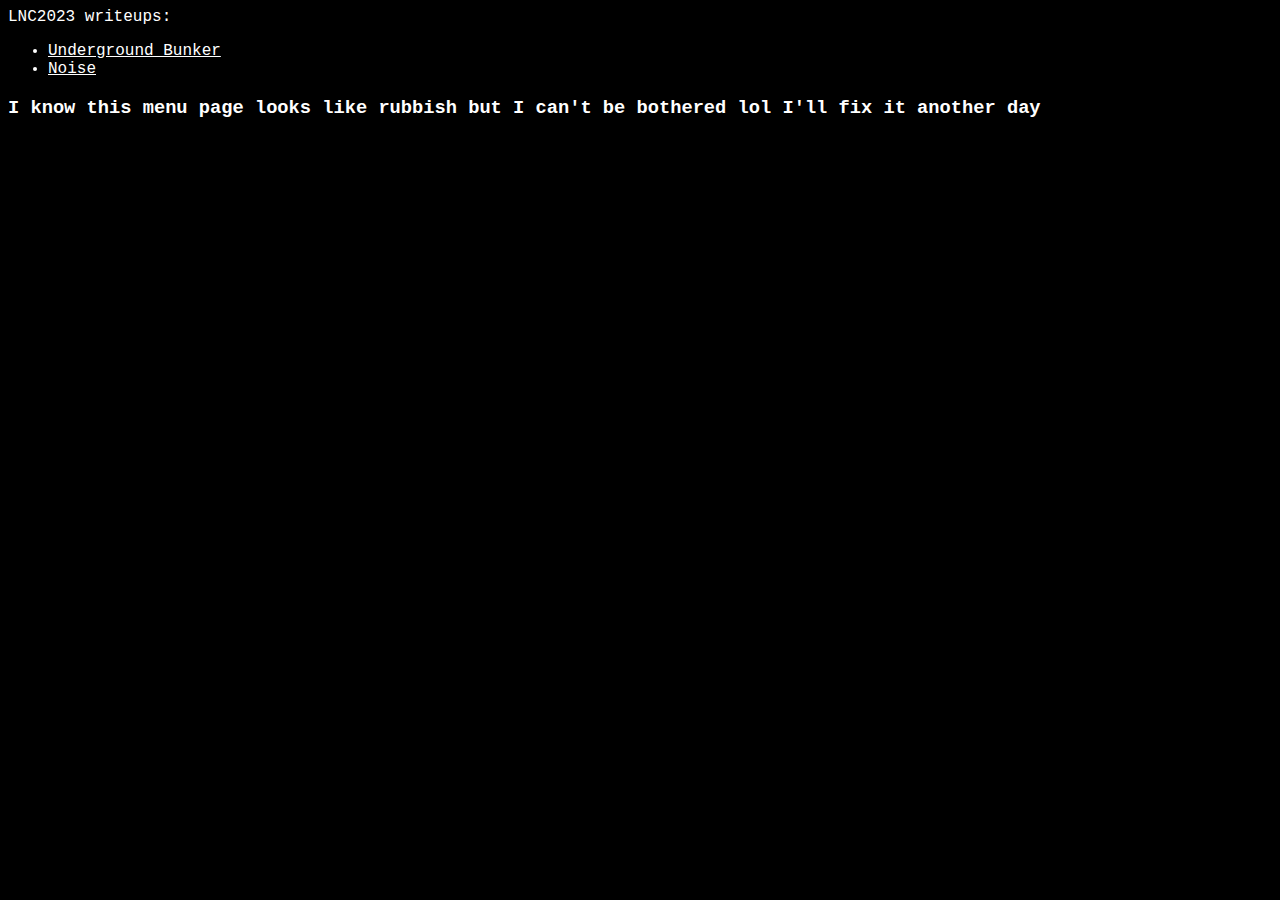
<file: LNC2023/index.html>
<head>
    <title>LNC2023 writeups</title>
    <style>
        body {
            background-color: black;
            color: white;
            font-family: 'Courier New', Courier, monospace;
        }
        a {
            color: white;
        }
    </style>
    <!-- 
        potatopotatopotatopotatopotatopotatopotatopotatopotatopotatopotatopotatopotatopotatopotatopotatopotatopotatopotatopotatopotato
        potatopotatopotatopotatopotatopotatopotatopotatopotatopotatopotatopotatopotatopotatopotatopotatopotatopotatopotatopotatopotato
        potatopotatopotatopotatopotatopotatopotatopotatopotatopotatopotatopotatopotatopotatopotatopotatopotatopotatopotatopotatopotato
        potatopotatopotatopotatopotatopotatopotatopotatopotatopotatopotatopotatopotatopotatopotatopotatopotatopotatopotatopotatopotato
        potatopotatopotatopotatopotatopotatopotatopotatopotatopotatopotatopotatopotatopotatopotatopotatopotatopotatopotatopotatopotato
        potatopotatopotatopotatopotatopotatopotatopotatopotatopotatopotatopotatopotatopotatopotatopotatopotatopotatopotatopotatopotato
        potatopotatopotatopotatopotatopotatopotatopotatopotatopotatopotatopotatopotatopotatopotatopotatopotatopotatopotatopotatopotato
        potatopotatopotatopotatopotatopotatopotatopotatopotatopotatopotatopotatopotatopotatopotatopotatopotatopotatopotatopotatopotato
        potatopotatopotatopotatopotatopotatopotatopotatopotatopotatopotatopotatopotatopotatopotatopotatopotatopotatopotatopotatopotato
        potatopotatopotatopotatopotatopotatopotatopotatopotatopotatopotatopotatopotatopotatopotatopotatopotatopotatopotatopotatopotato
        potatopotatopotatopotatopotatopotatopotatopotatopotatopotatopotatopotatopotatopotatopotatopotatopotatopotatopotatopotatopotato
        potatopotatopotatopotatopotatopotatopotatopotatopotatopotatopotatopotatopotatopotatopotatopotatopotatopotatopotatopotatopotato
        potatopotatopotatopotatopotatopotatopotatopotatopotatopotatopotatopotatopotatopotatopotatopotatopotatopotatopotatopotatopotato
        potatopotatopotatopotatopotatopotatopotatopotatopotatopotatopotatopotatopotatopotatopotatopotatopotatopotatopotatopotatopotato
        potatopotatopotatopotatopotatopotatopotatopotatopotatopotatopotatopotatopotatopotatopotatopotatopotatopotatopotatopotatopotato
        potatopotatopotatopotatopotatopotatopotatopotatopotatopotatopotatopotatopotatopotatopotatopotatopotatopotatopotatopotatopotato
     -->
</head>
<body>
    <p>
        LNC2023 writeups:
        <ul>
            <li><a href="./bunker" target="_blank">Underground Bunker</a></li>
            <li><a href="./noise" target="_blank">Noise</a></li>
        </ul>
    </p>

    <h3>I know this menu page looks like rubbish but I can't be bothered lol I'll fix it another day</h3>
</body>
</file>
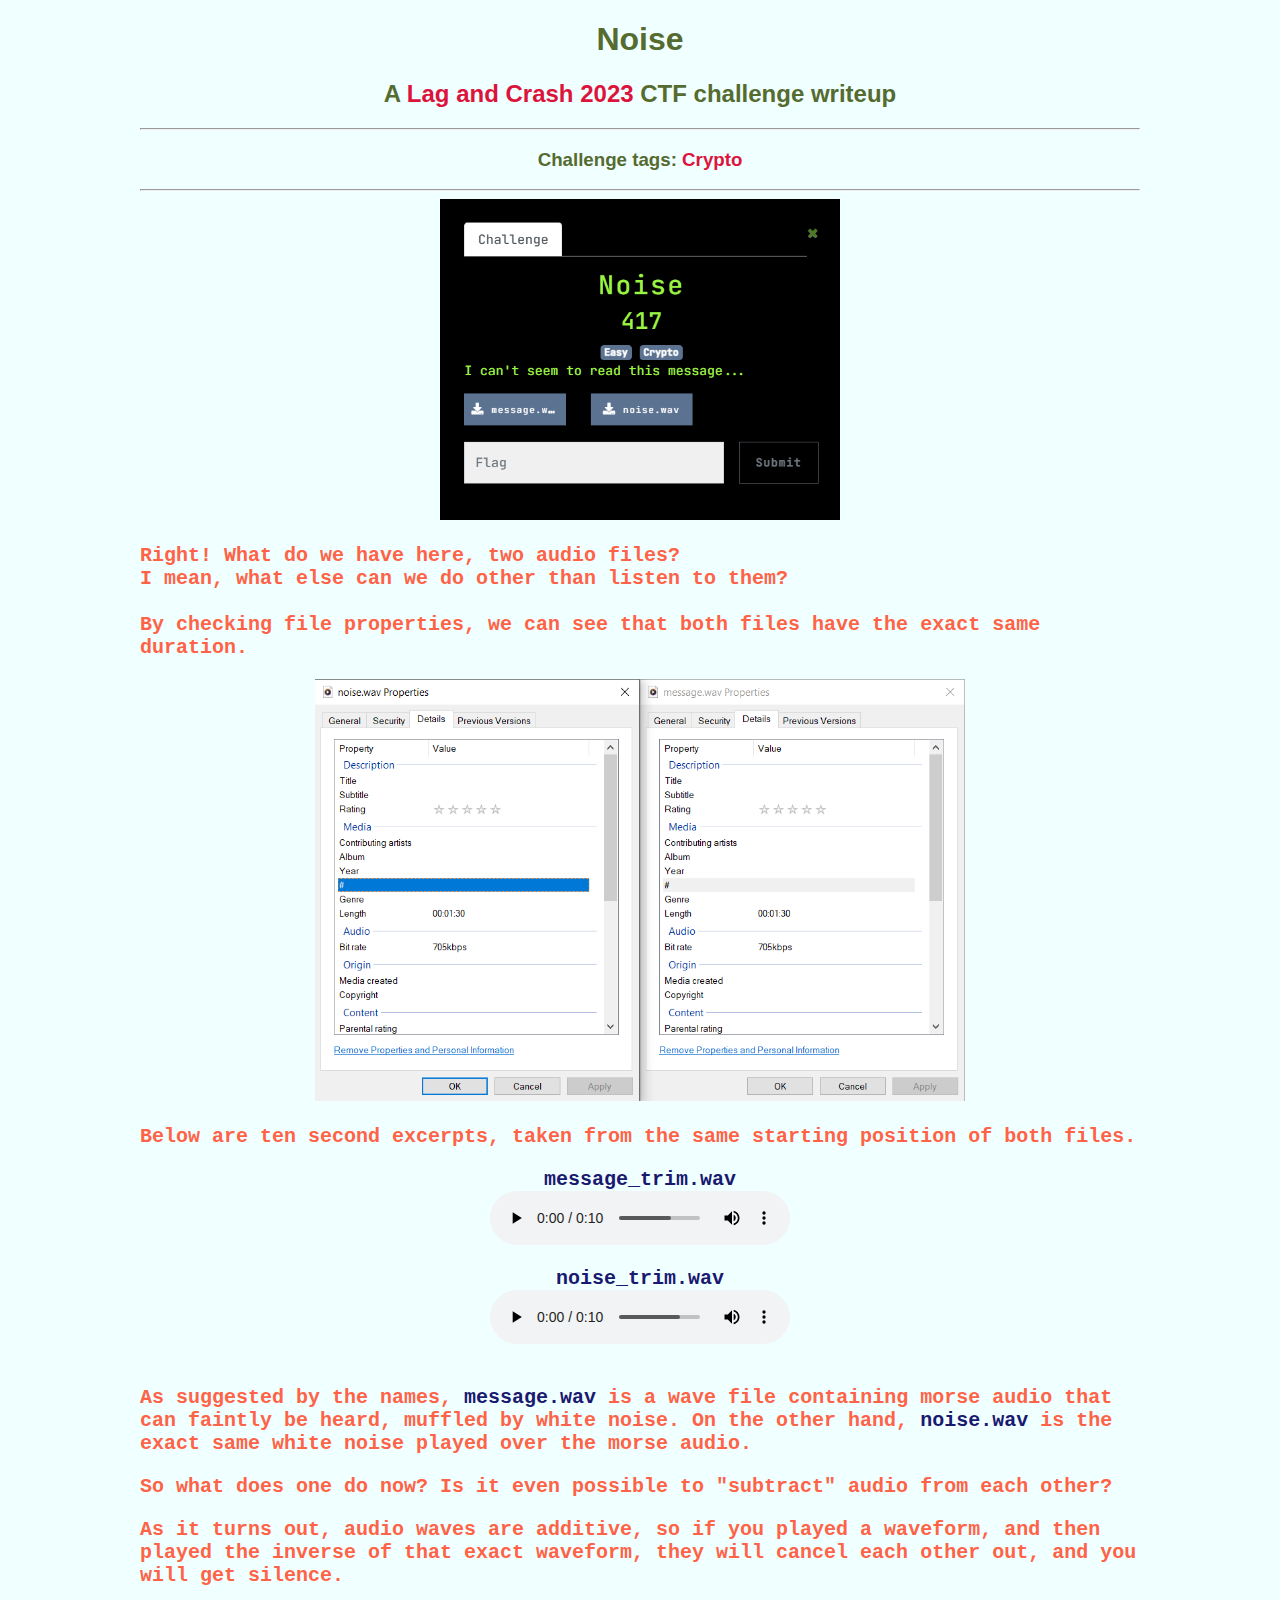
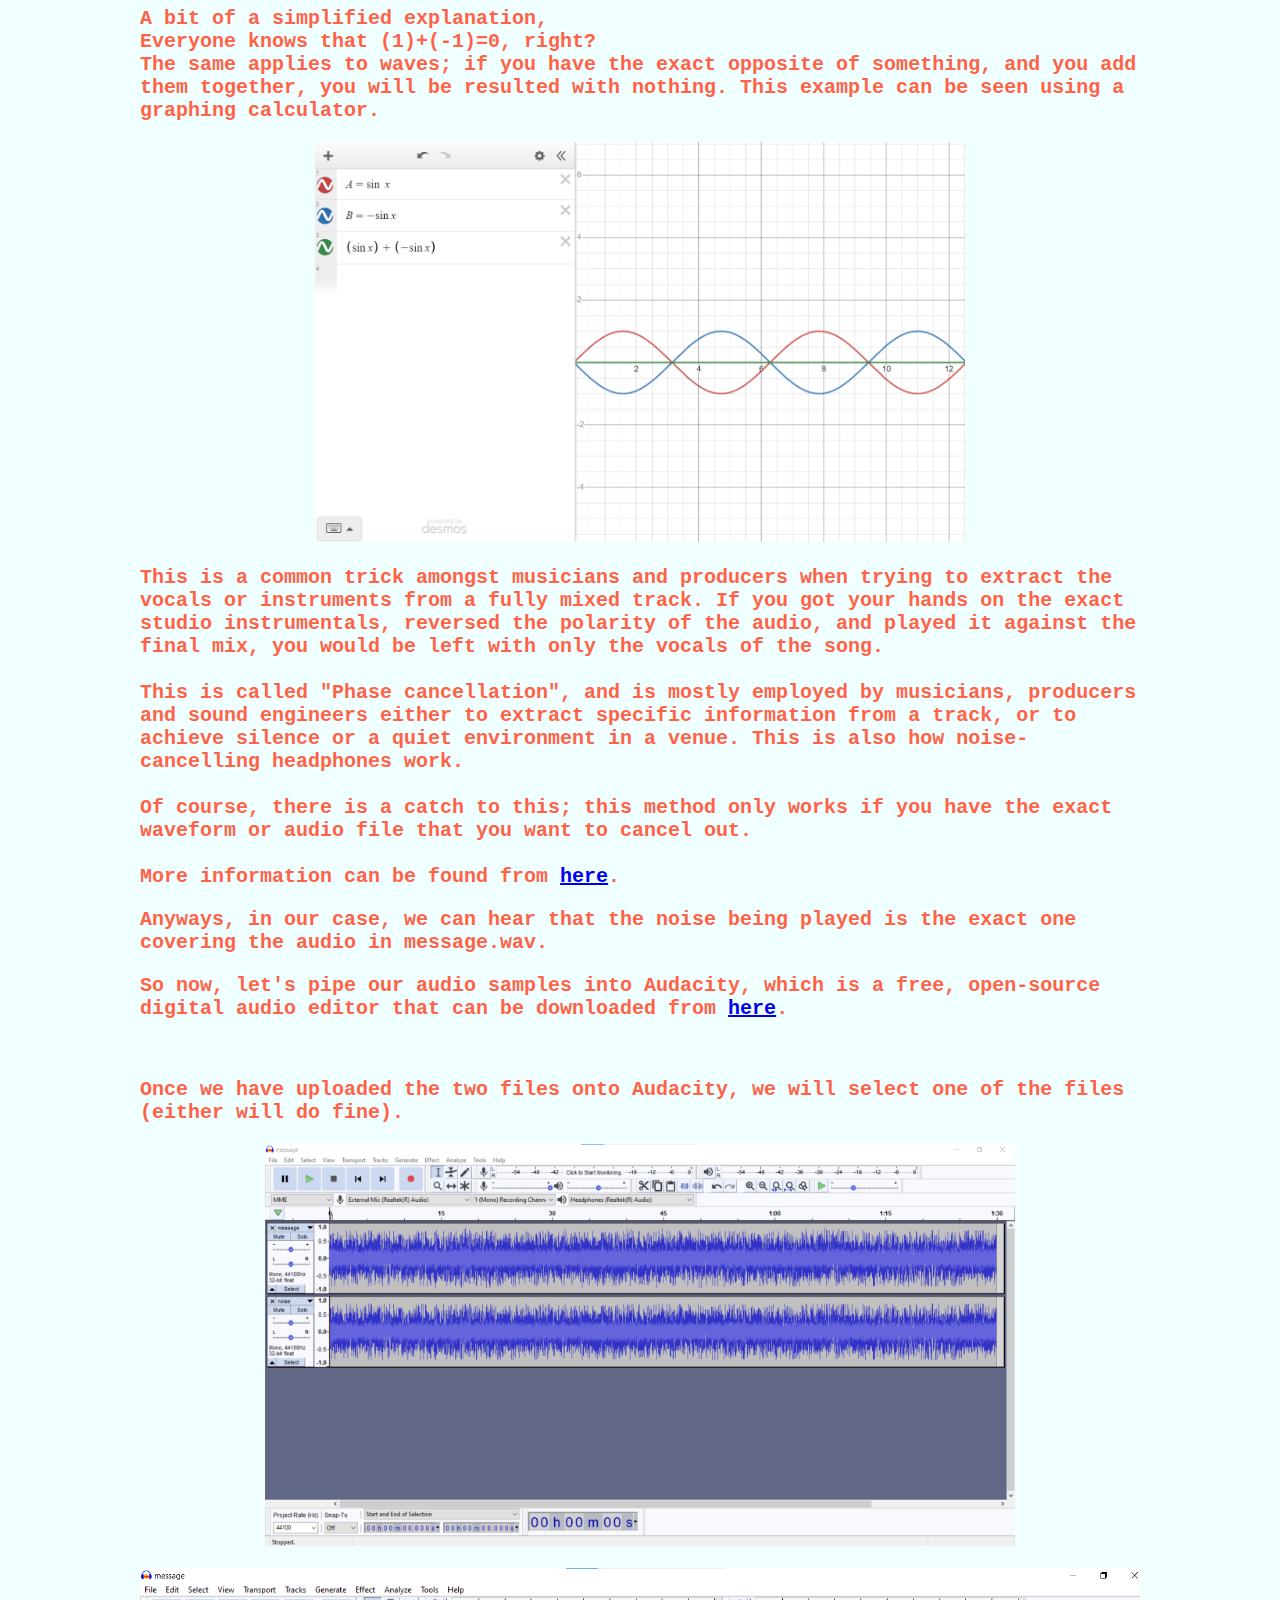
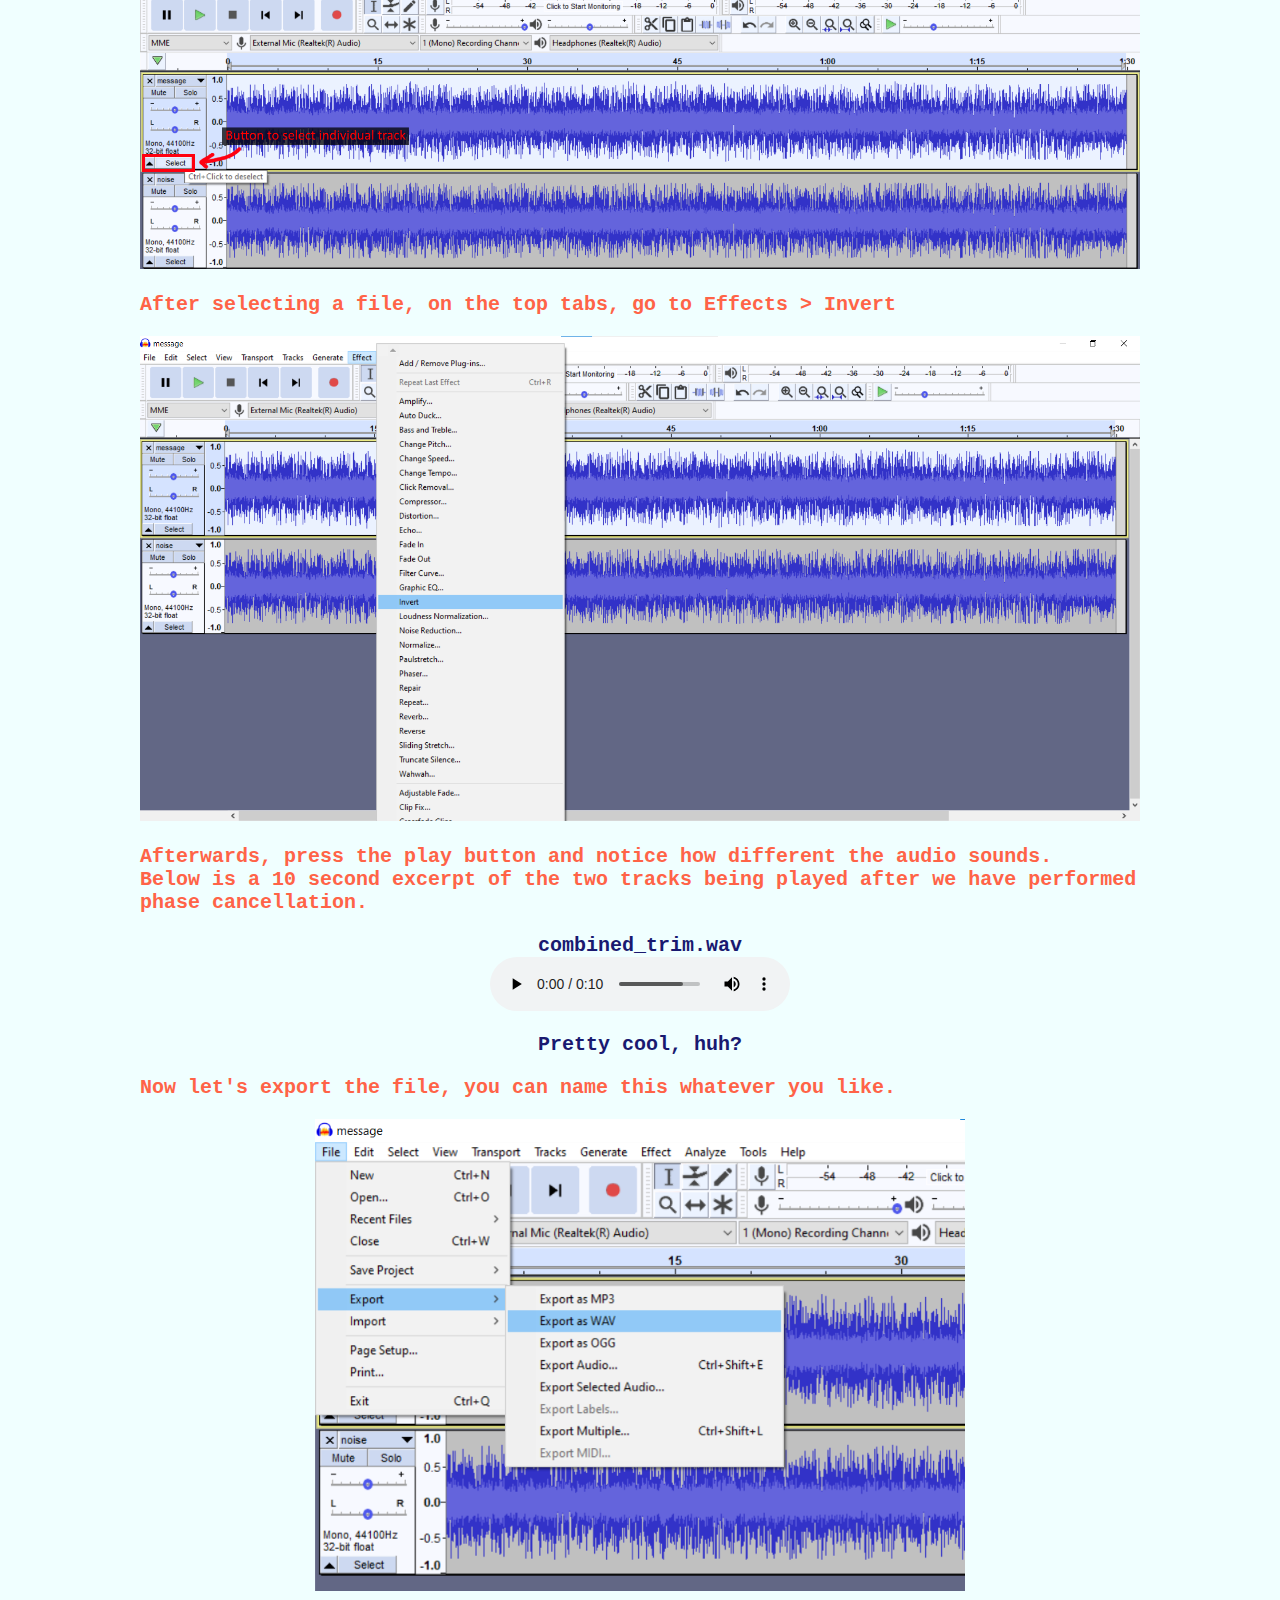
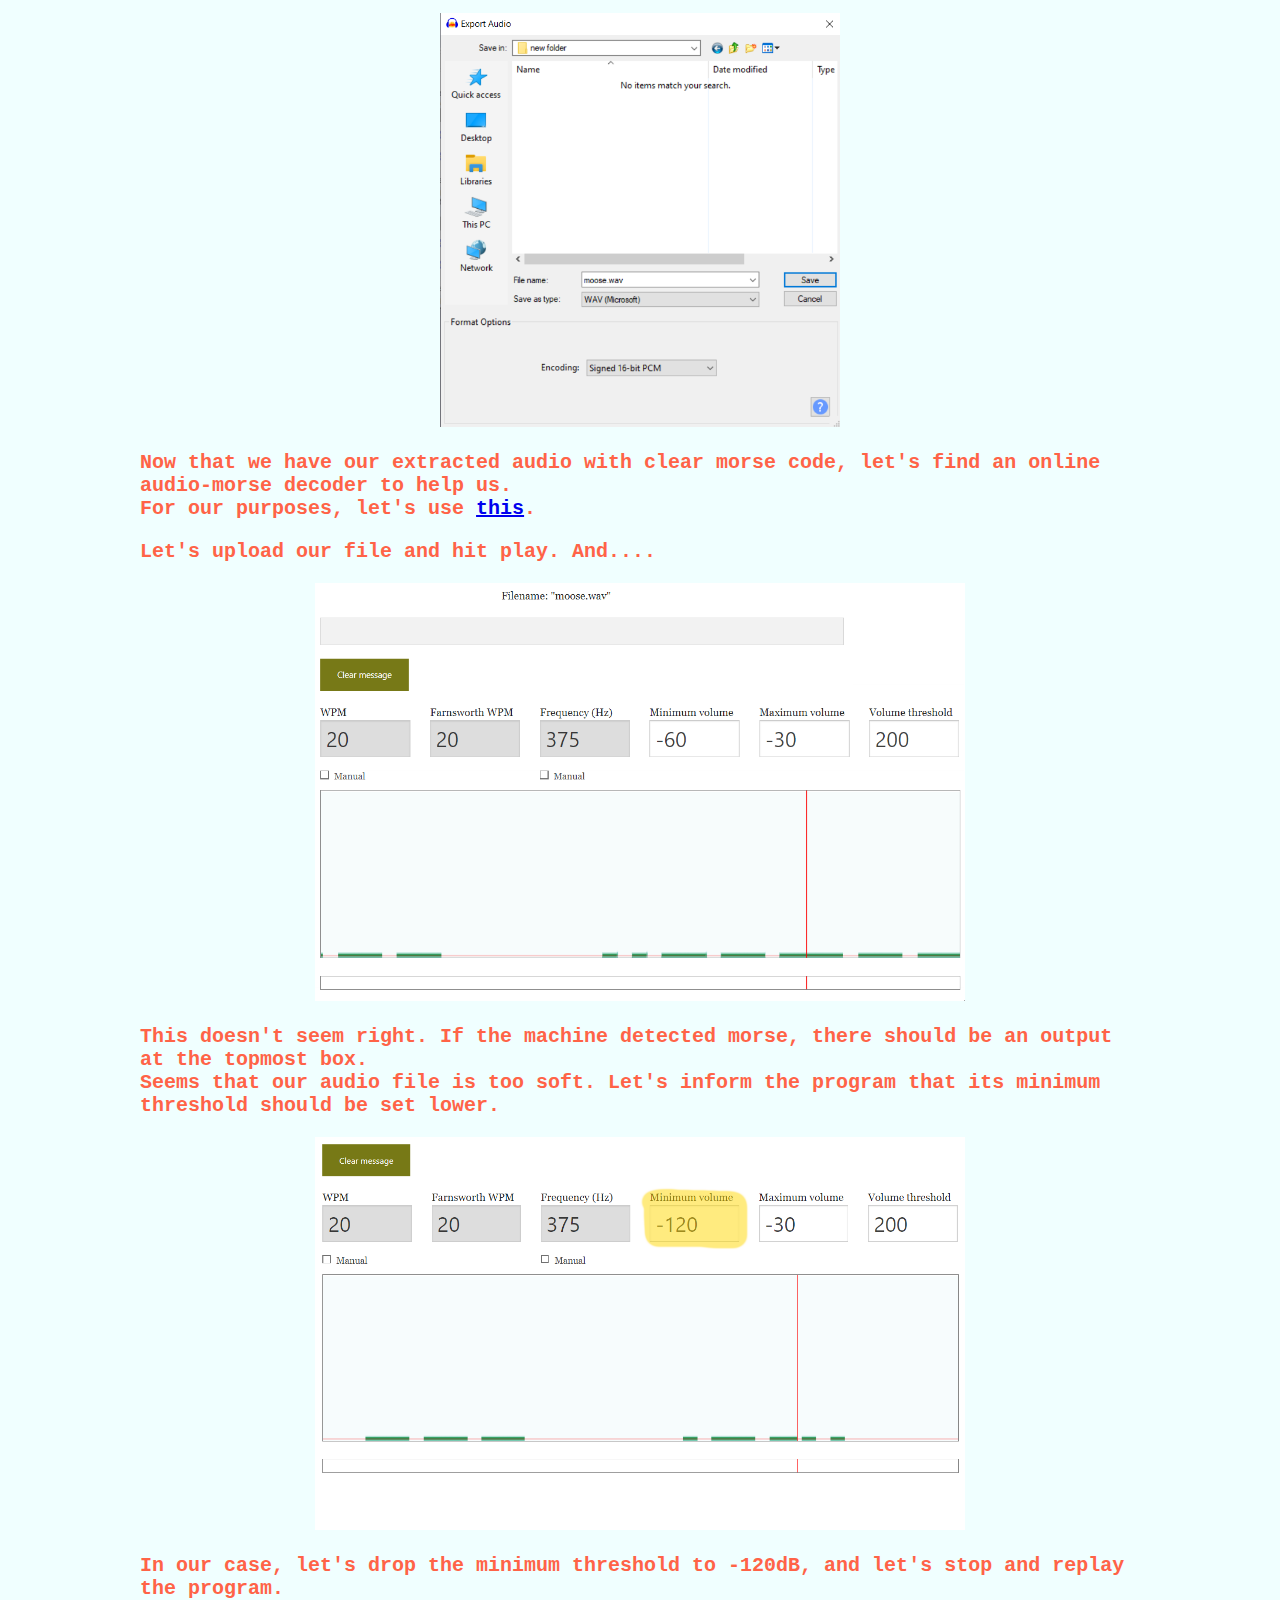
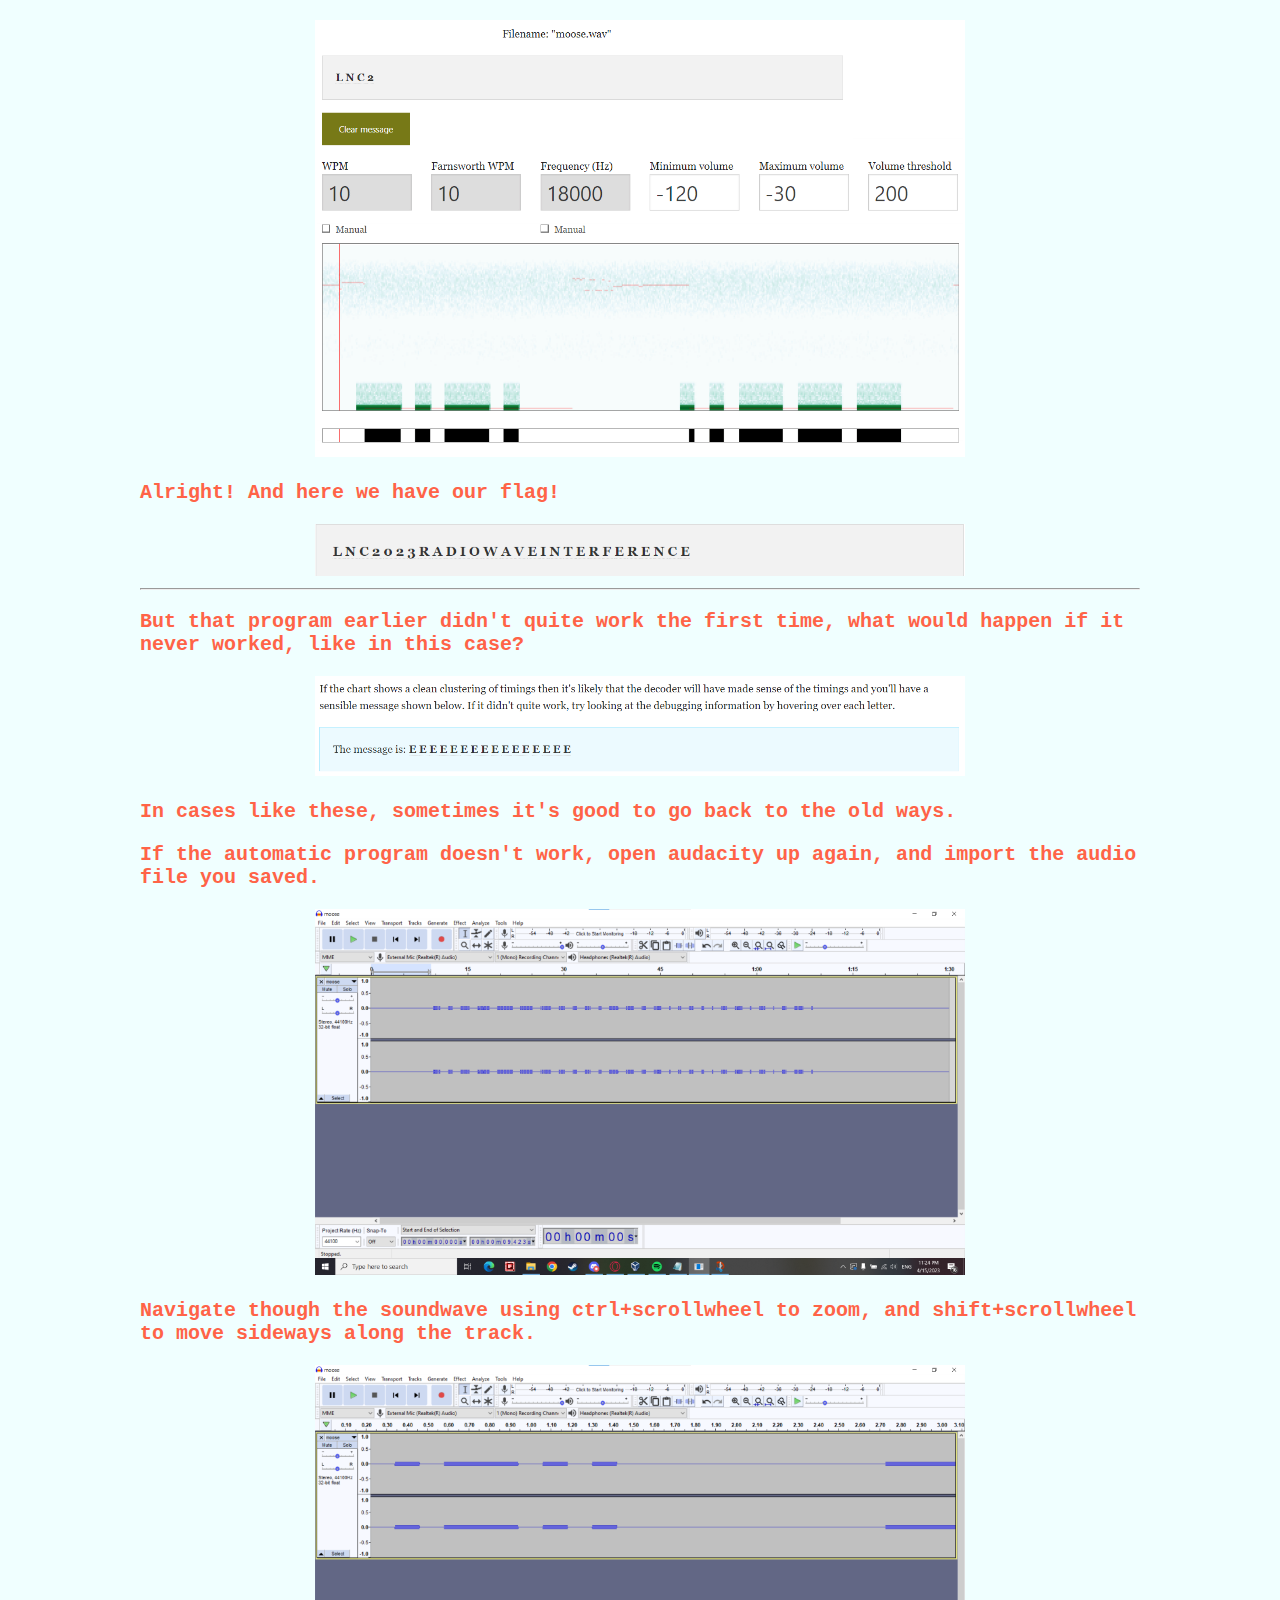
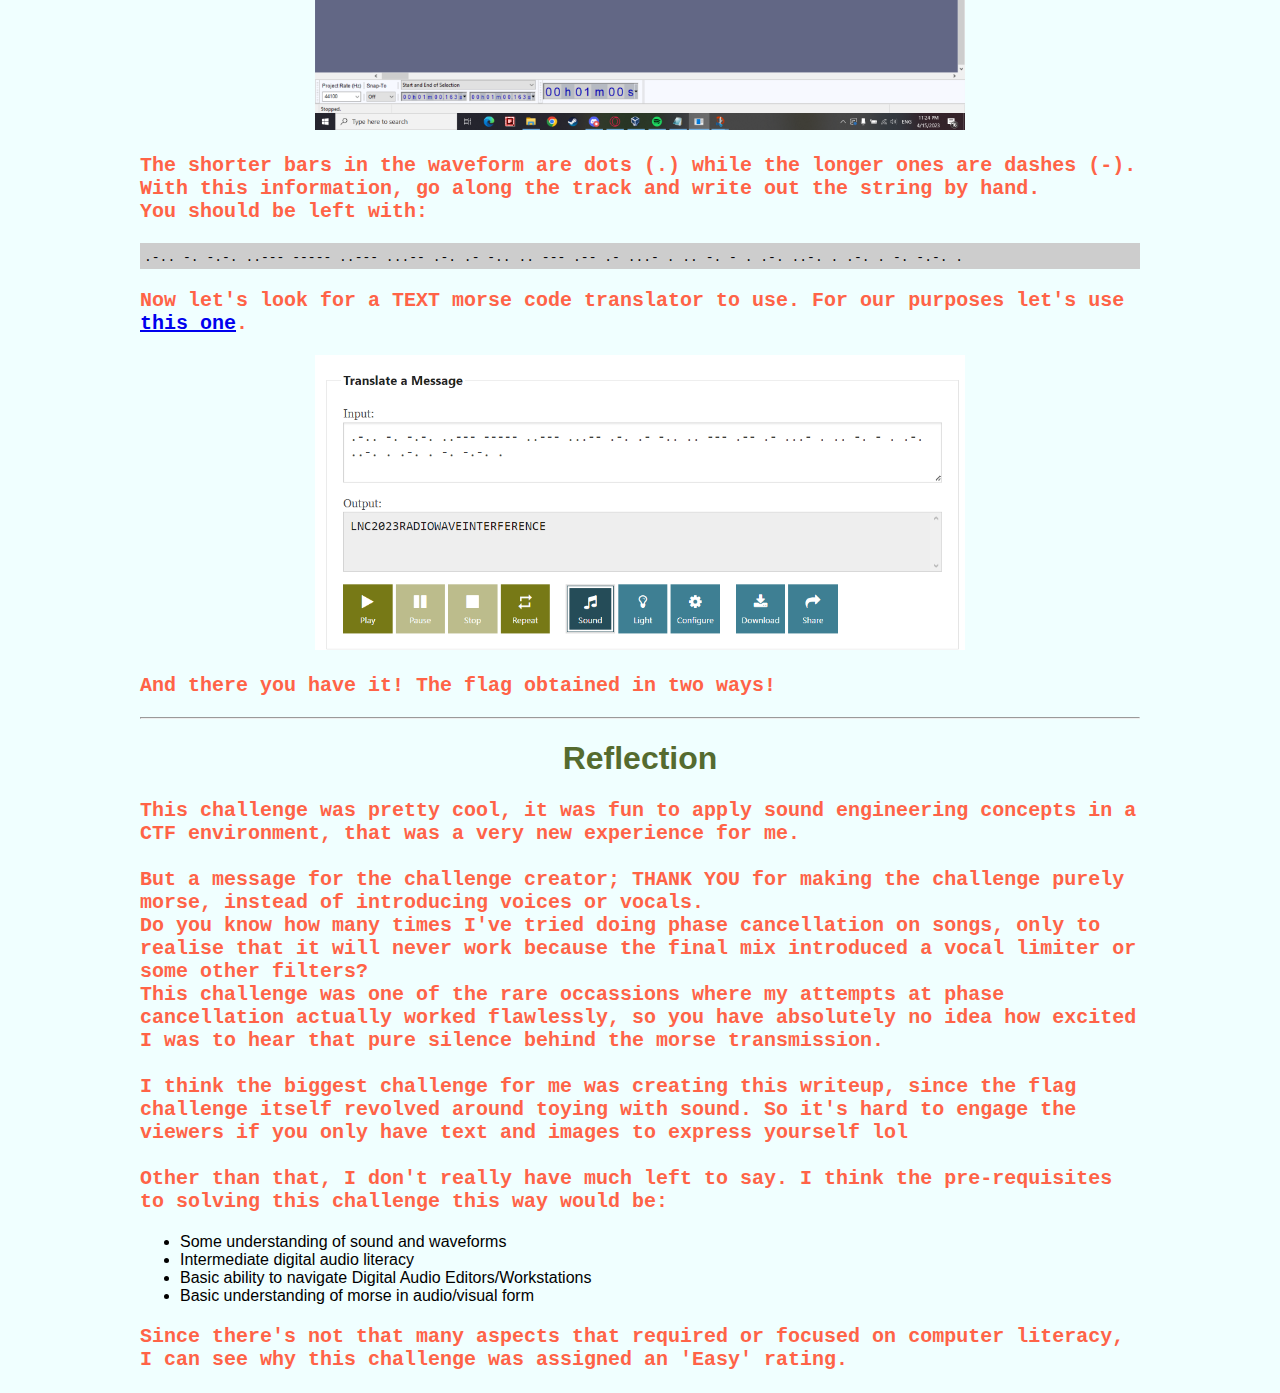
<file: LNC2023/noise/index.html>
<!DOCTYPE html>
<html lang="en">
<head>
    <title>Noise</title>
    <link rel="stylesheet" href="./bruh.css">
</head>
<body>
    <div class="container">
        <div class="header">
                <h1>Noise</h1>
                <h2>A <a class="nice">Lag and Crash 2023</a> CTF challenge writeup</h2>
                <hr>
                <h3>Challenge tags: <a class="nice">Crypto</a></h3>
                <hr>
        </div>

        <img src="assets/noisedesc.png" class="small">
        <p>
            Right! What do we have here, two audio files?<br>
            I mean, what else can we do other than listen to them? <br><br>
            By checking file properties, we can see that both files have the exact same duration.
        </p>
        <img src="assets/noise.png" class="mid">
        <p>
            Below are ten second excerpts, taken from the same starting position of both files. <br>
        </p>
        <a class="idk">message_trim.wav</a> <br>
        <audio src="assets/messsage_trim(10).wav" type="audio/wav" controls="" preload="auto" id="message"></audio> <br><br>
        <a class="idk">noise_trim.wav</a> <br>
        <audio src="assets/noise_trim(10).wav" type="audio/wav" controls="" preload="auto" id="noise"></audio> <br><br>

        <p>
            As suggested by the names, <a class="idk">message.wav</a> is a wave file containing morse audio that can faintly be heard, muffled by white noise. On the other hand, <a class="idk">noise.wav</a> is the exact same white noise played over the morse audio.
        </p>

        <p>
            So what does one do now? Is it even possible to "subtract" audio from each other?
        </p>

        <p>
            As it turns out, audio waves are additive, so if you played a waveform, and then played the inverse of that exact waveform, they will cancel each other out, and you will get silence.
        </p>

        <p>
            A bit of a simplified explanation, <br>
            Everyone knows that (1)+(-1)=0, right? <br>
            The same applies to waves; if you have the exact opposite of something, and you add them together, you will be resulted with nothing. 
            This example can be seen using a graphing calculator.
        </p>
        <img src="assets/math.png" class="mid">

        <p>
            This is a common trick amongst musicians and producers when trying to extract the vocals or instruments from a fully mixed track. 
            If you got your hands on the exact studio instrumentals, reversed the polarity of the audio, and played it 
            against the final mix, you would be left with only the vocals of the song. <br><br>

            This is called "Phase cancellation", and is mostly employed by musicians, producers and sound engineers
            either to extract specific information from a track, or to achieve silence or a quiet environment in a venue. 
            This is also how noise-cancelling headphones work. <br><br>

            Of course, there is a catch to this; this method only works if you have the exact waveform or audio file that you want to cancel out. <br><br>

            More information can be found from <a href="https://www.audio-technica.com/en-us/support/audio-solutions-question-of-the-week-what-is-phase-cancellation">here</a>.
        </p>

        <p>
            Anyways, in our case, we can hear that the noise being played is the exact one covering the audio in message.wav.
        </p>

        <p>
            So now, let's pipe our audio samples into Audacity, which is a free, open-source digital audio editor that can be downloaded from <a href="https://www.audacityteam.org/download/">here</a>.
        </p>
        <br>
        <p>
            Once we have uploaded the two files onto Audacity, we will select one of the files (either will do fine).
        </p>

        <img src="assets/noise1.png" class="full"><br><br>
        <img src="assets/noise2.png" class="large">

        <p>
            After selecting a file, on the top tabs, go to Effects > Invert
        </p>
        <img src="assets/noise3.png" class="large">

        <p>
            Afterwards, press the play button and notice how different the audio sounds. <br>
            Below is a 10 second excerpt of the two tracks being played after we have performed phase cancellation.
        </p>

        <a class="idk">combined_trim.wav</a> <br>
        <audio src="assets/moose_trim(10).wav" type="audio/wav" controls="" preload="auto" id="noise"></audio> <br><br>
        <a class="idk">Pretty cool, huh?</a>

        <p>
            Now let's export the file, you can name this whatever you like.
        </p>
        <img src="assets/noise4.png" class="mid"><br><br>
        <img src="assets/noise5.png" class="small">

        <p>
            Now that we have our extracted audio with clear morse code, let's find an online audio-morse decoder to help us. <br>
            For our purposes, let's use <a href="https://morsecode.world/international/decoder/audio-decoder-adaptive.html">this</a>.
        </p>

        <p>Let's upload our file and hit play. And....</p>
        <img src="assets/noise_test1.gif" class="mid">

        <p>
            This doesn't seem right. If the machine detected morse, there should be an output at the topmost box. <br>
            Seems that our audio file is too soft. Let's inform the program that its minimum threshold should be set lower.
        </p>

        <img src="assets/noise8.png" class="mid">
        <p>In our case, let's drop the minimum threshold to -120dB, and let's stop and replay the program.</p>
        <img src="assets/noise_test2.gif" class="mid">
        
        <p>Alright! And here we have our flag!</p>
        <img src="assets/noise10.png" class="mid">

        <hr>
        <p>
            But that program earlier didn't quite work the first time, what would happen if it never worked, like in this case?
        </p>
        <img src="assets/noisec.png" class="mid">
        
        <p>
            In cases like these, sometimes it's good to go back to the old ways.
        </p>
        
        <p>
            If the automatic program doesn't work, open audacity up again, and import the audio file you saved.
        </p>
        <img src="assets/noisea.png" class="mid">
        
        <p>
            Navigate though the soundwave using <code>ctrl+scrollwheel</code> to zoom, and <code>shift+scrollwheel</code> to move sideways along the track.
        </p>
        <img src="assets/noiseb.png" class="mid">
        
        <p>
            The shorter bars in the waveform are dots (.) while the longer ones are dashes (-). With this information, go along the track and write out the string by hand. <br>
            You should be left with:
        </p>
        
        <div class="coode">
            <code>
                .-.. -. -.-. ..--- ----- ..--- ...-- .-. .- -.. .. --- .-- .- ...- . .. -. - . .-. ..-. . .-. . -. -.-. .
            </code>
        </div>
        
        <p>
            Now let's look for a TEXT morse code translator to use. For our purposes let's use <a href="https://morsecode.world/international/translator.html">this one</a>.
        </p>
        <img src="assets/noised.png" class="mid">
        
        <p>
            And there you have it! The flag obtained in two ways!
        </p> 
        <hr>
        
        <div class="header">
            <h1>Reflection</h1>
        </div>
        <p>
            This challenge was pretty cool, it was fun to apply sound engineering concepts in a CTF environment, that was a very new experience for me. <br><br>
            But a message for the challenge creator; THANK YOU for making the challenge purely morse, instead of introducing voices or vocals. <br>
            Do you know how many times I've tried doing phase cancellation on songs, only to realise that it will never work because the final mix 
            introduced a vocal limiter or some other filters? <br>
            This challenge was one of the rare occassions where my attempts at phase cancellation actually worked flawlessly, 
            so you have absolutely no idea how excited I was to hear that pure silence behind the morse transmission. <br><br>
            I think the biggest challenge for me was creating this writeup, since the flag challenge itself revolved around toying with sound. So it's hard to engage the viewers if you only have text and images to express yourself lol 
            <br><br>
            Other than that, I don't really have much left to say. I think the pre-requisites to solving this challenge this way would be:
        </p>

        <ul>
            <li>Some understanding of sound and waveforms</li>
            <li>Intermediate digital audio literacy</li>
            <li>Basic ability to navigate Digital Audio Editors/Workstations</li>
            <li>Basic understanding of morse in audio/visual form</li>
        </ul>
        <p>
            Since there's not that many aspects that required or focused on computer literacy, I can see why this challenge was assigned an 'Easy' rating.
        </p>

        </div>
</body>
</html>
</file>
<file: LNC2023/noise/bruh.css>
body {
    background-color: azure;
}

.header {
    text-align: center;
    font-family: 'Segoe UI', Tahoma, Geneva, Verdana, sans-serif;
    color:darkolivegreen
}

.nice {
    color:crimson
}

.full {
    width: 75%;
    height: 75%;
}

.large {
    width: 100%;
    height: 100%;
}

.mid {
    width: 65%;
    height: 65%;
}
.small {
    width: 40%;
    height: 40%;
}

.container {
    width: 90%;
    max-width: 1000px;
    margin: 0 auto;
    text-align: center;
    /* text-align: left; */
}
p {
    text-align: left;
    font-family: 'Courier New', Courier, monospace;
    font-size: 20px;
    font-weight: 600;
    color: tomato;
}
.idk {
    text-align: left;
    font-family: 'Courier New', Courier, monospace;
    font-size: 20px;
    font-weight: 600;
    color: midnightblue;
}
ul {
    text-align: left;
    font-family: 'Segoe UI', Tahoma, Geneva, Verdana, sans-serif;
    margin: 0%;
}

.coode {
    text-align: left;
    word-wrap: break-word;
    max-height: fit-content;
    padding: 4px;
    background-color: rgb(205, 205, 205);
}
</file>
